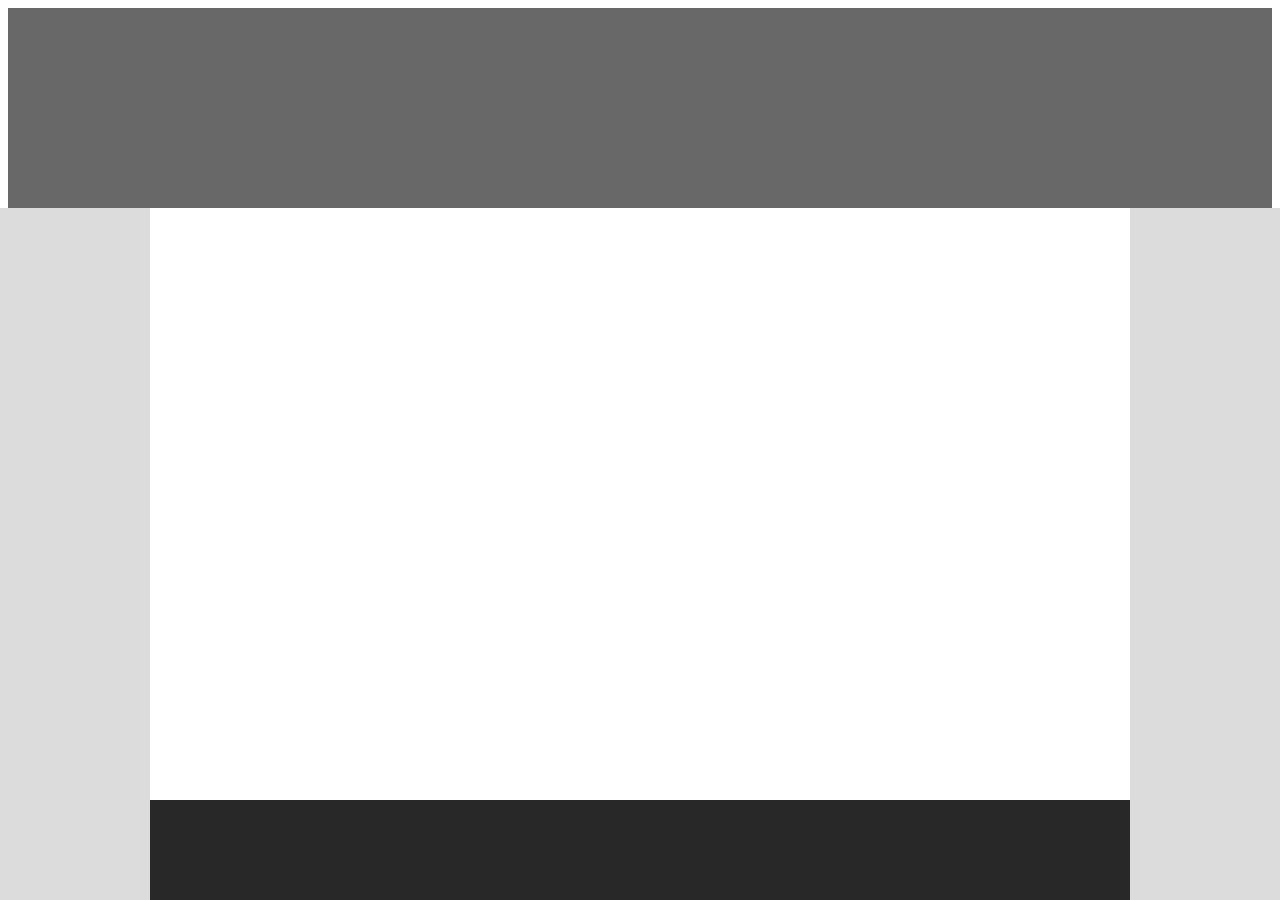
<file: first/index.html>
<!-- Put your HTML HERE, make sure to connect your index.css sheet -->
<!DOCTYPE html>
<html>
<div class ="header"></div> 
<div class ="footer"></div>
<head>
    <link rel="stylesheet" href="index.css" />
  </head>

  <body></body>
<!--Side Navigations-->
<div class ="left-sidenav"></div>

<div class ="right-sidenav"></div>

  <footer></footer>
</html>
</file>
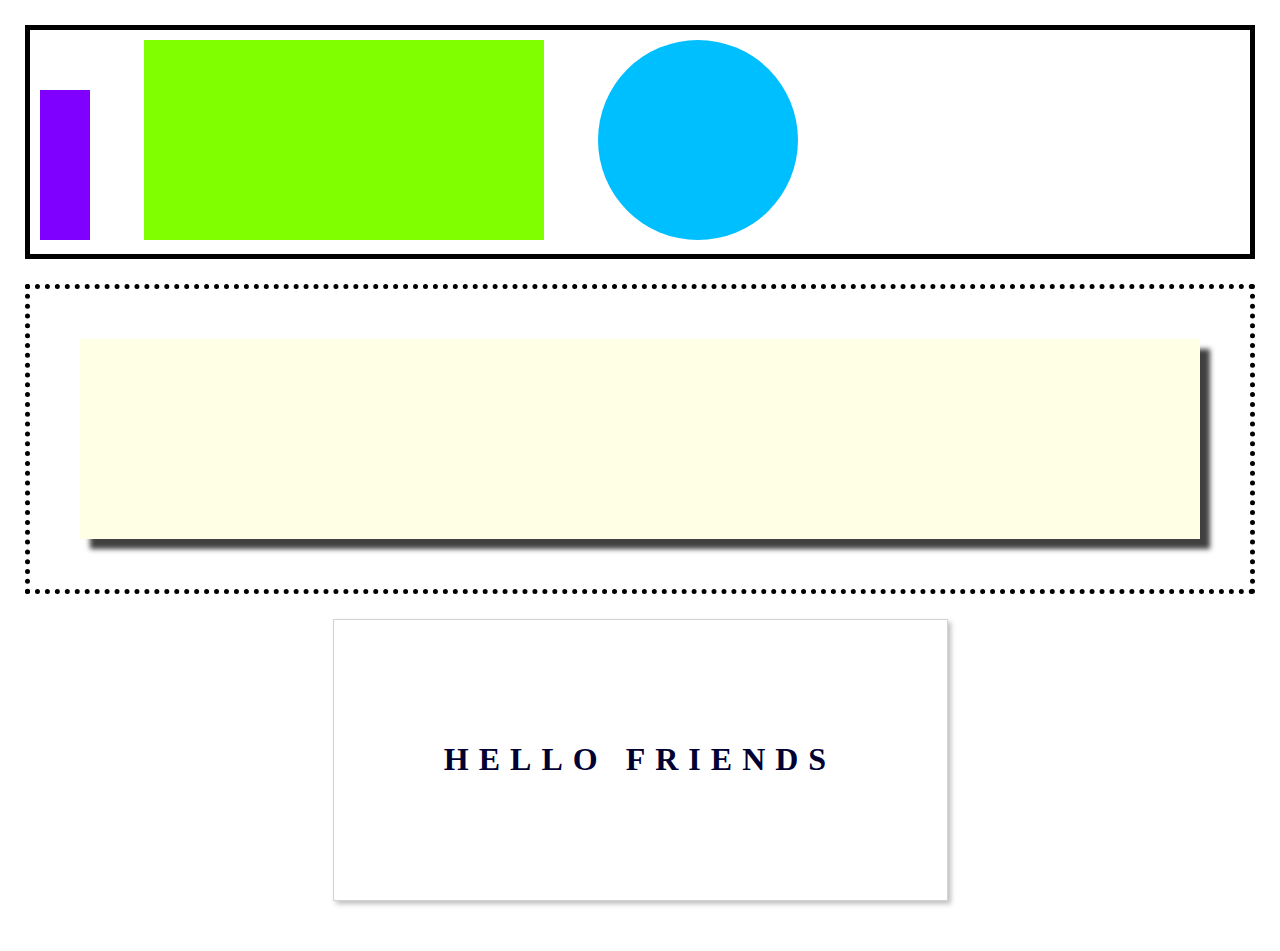
<file: second/index.html>
<!-- Put your HTML HERE, make sure to connect your index.css sheet -->
<!DOCTYPE html>
<html>
  <head>
    <link rel="stylesheet" href="index.css" />
  </head>

  <body>
    <div class="container-one">
      <div class="square-one">
        
      </div>
      <div class="square-two">
        
      </div>
      <div class="circle-one">
        
      </div>
    </div>
    <div class="container-two">
        <div class="box-shadow">
          
        </div>
    </div>
    <div class="container-three">
      <h1>HELLO FRIENDS</h1>
    </div>
  </body>
</html>
</file>
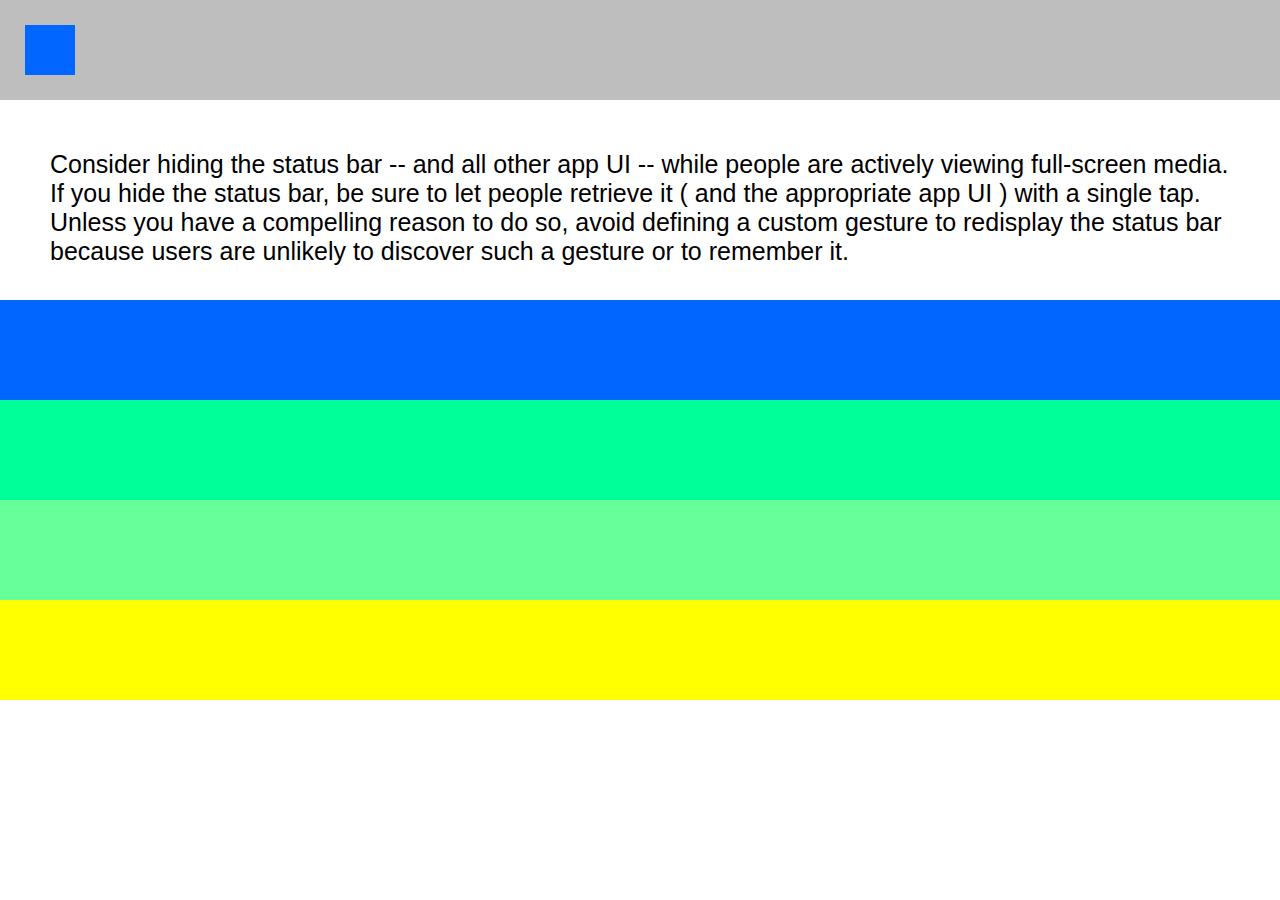
<file: third/index.html>
<!-- Put your HTML HERE, make sure to connect your index.css sheet -->
<!DOCTYPE html>
<html>
  <head>
    <link rel="stylesheet" href="index.css" />
  </head>

  <body>
    <div class="row row-1">
      <div class="row-1-div"></div>
    </div>

    <style>
      body {
        font-family: 'Asap', sans-serif;
        font-size: 25px;
      }
    </style>

    <div class="row-big row-2">
      <span class="row-2-span">
        Consider hiding the status bar -- and all other app UI -- while people are actively viewing full-screen media. If you hide the status bar, be sure to let people retrieve it ( and the appropriate app UI ) with a single tap. Unless you have a compelling reason to do so, avoid defining a custom gesture to redisplay the status bar because users are unlikely to discover such a gesture or to remember it.
      </span>
    </div>

    <div class="row row-3"></div>
    <div class="row row-4"></div>
    <div class="row row-5"></div>
    <div class="row row-6"></div>
  </body>
</html>
</file>
<file: first/index.css>
/*header section*/

.header {
    position: top;
    width: 100%;
    height: 200px;
    background: #686868;
  }


/*body section*/

  .body{
    background: #FFFFFF;
  }

  .left-sidenav{
      height: 100%;
      width: 150px;
      position: fixed;
      top: 208px;
      left: 0;
      background: #DCDCDC;

  }

  .right-sidenav{
      height: 100%;
      width: 150px;
      position: fixed;
      top: 208px;
      right: 0;
      background: #DCDCDC;
  }

/*footer section*/

.footer {
    position: fixed;
    left: 0;
    bottom: 0;
    width: 100vw;
    height: 100px;
    background: #282828;
}
</file>
<file: second/index.css>
@import url('https://fonts.googleapis.com/css?family=Shadows+Into+Light&display=swap');

body {
    margin: 0;
    padding: 25px;
  }
  
  
  .container-one {
    width: 100%;
    border: 5px solid #000000;
    padding: 10px;
    box-sizing: border-box ;
  }
  
  .square-one {
    height: 150px;
    width: 50px;
    background-color: #8000ff;
    display: inline-block;
  }
  .square-two {
    height: 200px;
    width: 400px;
    display: inline-block;
    background-color:#80ff00;
    margin: 0 50px;
  }
  .circle-one {
    height: 200px;
    width: 200px;
    border-radius: 50%;
    background-color: #00bfff;
    display: inline-block;
  }
  
  .container-two {
    width: 100%;
    border: 5px dotted #000000;
    padding: 50px;
    box-sizing: border-box ;
    margin-top: 25px; 
  }
  
  .box-shadow {
    width: 100%;
    height: 200px;
    background-color: #ffffe6;
    -webkit-box-shadow: 10px 10px 5px 0px rgba(0,0,0,0.75);
    -moz-box-shadow: 10px 10px 5px 0px rgba(0,0,0,0.75);
    box-shadow: 10px 10px 5px 0px rgba(0,0,0,0.75);
  }
  
  .container-three {
    width: 50%;
    border: 1px solid #D3D3D3;
    background-color: #FFFFFF;
    padding: 100px;
    box-sizing: border-box ;
    margin: 25px auto; 
    -webkit-box-shadow: 3px 3px 5px 0px rgba(0,0,0,0.25);
    -moz-box-shadow: 3px 3px 5px 0px rgba(0,0,0,0.25);
    box-shadow: 3px 3px 5px 0px rgba(0,0,0,0.25);
  }
  
  .container-three h1 {
    width: 100%;
    text-align: center;
    color: #000033;
    letter-spacing: 10px;
  }
</file>
<file: third/index.css>
body, html {
    margin: 0;
    padding: 0;
  }
  
  .row {
    height: 100px;
    width: 100%;
  }
  
  .row-big {
    height: 200px;
    width: 100%;
  }
  
  .row-1 {
    background-color: #BEBEBE;
    padding: 25px;
    box-sizing: border-box;
  }
  
  .row-1-div {
    width: 50px;
    height: 50px;
    background-color: #0066FF;
  }
  
  .row-2 {
    background-color: #fff;
    box-sizing: border-box;
    padding: 50px;
  }
  
  .row-3 {
    background-color: #0066FF;
  }
  
  .row-4 {
    background-color: #00FF99;
  }
  
  .row-5 {
    background-color: #66FF99;
  }
  
  .row-6 {
    background-color: #FFFF00;
  }
</file>
